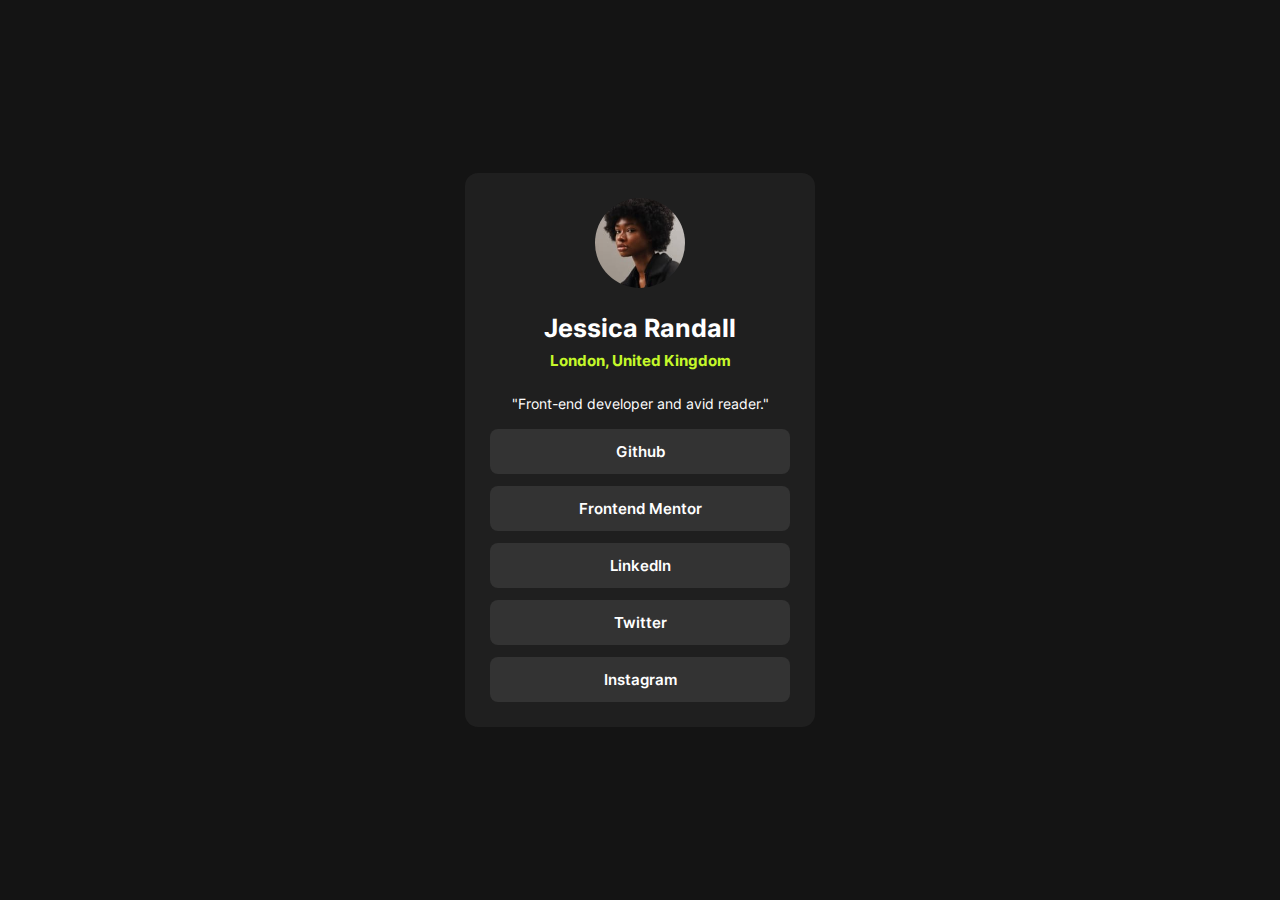
<file: index.html>
<!DOCTYPE html>
<html lang="en">
<head>
	<meta charset="UTF-8">
	<meta name="viewport" content="width=device-width, initial-scale=1.0">
	<link rel="stylesheet" href="./style.css">
	<title>Social links profile</title>
</head>
<body>
	<div class="container">
		<div class="info">
			<img src="./media/avatar-jessica.jpeg" alt="profile">
			<h1>Jessica Randall</h1>
			<p>London, United Kingdom</p>
			<p>"Front-end developer and avid reader."</p>
		</div>
		<div class="links">
			<a href="#">Github</a>
			<a href="#">Frontend Mentor</a>
			<a href="#">LinkedIn</a>
			<a href="#">Twitter</a>
			<a href="#">Instagram</a>
		</div>
	</div>
</body>
</html>
</file>
<file: style.css>
/*----------------------Fonts----------------------*/
@font-face {
	font-family: 'inter';
	src: url('./fonts/Inter-VariableFont_slnt\,wght.ttf');
}
/*-------------------------------------------------*/

/*----------------Global_variables----------------*/
:root {
	--White: hsl(0, 0%, 100%);
	--Green: hsl(75, 94%, 57%);
	--Grey_700: hsl(0, 0%, 20%);
	--Grey_800: hsl(0, 0%, 12%);
	--Grey_900: hsl(0, 0%, 8%);
}
/*------------------------------------------------*/

/*-------------------Global_rules------------------*/
* {
	margin: 0;
	padding: 0;
	box-sizing: border-box;
	font-family: 'inter';
	color: var(--White);
	text-align: center;
}
/*-------------------------------------------------*/


/*--------------Mobile_view_(default)--------------*/
body {
	height: 100svh;
	width: 100%;
	display: flex;
	flex-direction: column;
	justify-content: center;
	align-items: center;
	background-color: var(--Grey_900);
}

.container {
	width: 80%;
	max-width: 350px;
	background-color: var(--Grey_800);
	display: flex;
	flex-direction: column;
	align-items: center;
	padding: 25px;
	border-radius: 13px;
}

.info {
	display: flex;
	flex-direction: column;
	align-items: center;
	justify-content: space-between;
}

.info img {
	width: 90px;
	border-radius: 100%;
}

.info h1 {
	margin: 25px 0 8px;
	font-size: 25px;
}

.info p:first-of-type {
	color: var(--Green);
	font-weight: 700;
	font-size: 15px;
}

.info p:last-of-type {
	margin: 25px 0 5px;
	font-size: 14px;
}

.links {
	display: flex;
	width: 100%;
	flex-direction: column;
	align-items: center;
}

.links a {
	height: 45px;
	width: 100%;
	font-weight: 600;
	font-size: 15px;
	margin-top: 12px;
	border-radius: 8px;
	border: none;
	background-color: var(--Grey_700);
	text-decoration: none;
	display: flex;
	justify-content: center;
	align-items: center;
}

.links a:hover{
	background-color: var(--Green);
	color: var(--Grey_700);
}
/*-------------------------------------------------*/

/* -------------------51_area-------------------*/
@media (max-width: 300px)
{
	.container {
		position: relative;
		display: none;
	}

	body::before {
		position: absolute;
		content: '';
		background: url('./media/fin_ghadi.jpg') no-repeat center;
		top: 50%;
		left: 50%;
		transform: translate(-50%, -50%);
		height: 200px;
		width: 250px;
		background-size: cover;
	}
	
	body::after {
		position: absolute;
		content: "";
		width: 80%;
		text-align: center;
		font-size: 20px;
		font-weight: 600;
		top: 65%;
		left: 50%;
		transform: translate(-50%, -50%);
	}
}
/*----------------------------------------------- */
</file>
<file: code/style.css>
/*----------------------Fonts----------------------*/
@font-face {
	font-family: 'inter';
	src: url('../fonts/Inter-VariableFont_slnt\,wght.ttf');
}
/*-------------------------------------------------*/

/*----------------Global_variables----------------*/
:root {
	--White: hsl(0, 0%, 100%);
	--Green: hsl(75, 94%, 57%);
	--Grey_700: hsl(0, 0%, 20%);
	--Grey_800: hsl(0, 0%, 12%);
	--Grey_900: hsl(0, 0%, 8%);
}
/*------------------------------------------------*/

/*-------------------Global_rules------------------*/
* {
	margin: 0;
	padding: 0;
	box-sizing: border-box;
	font-family: 'inter';
	color: var(--White);
	text-align: center;
}
/*-------------------------------------------------*/


/*--------------Mobile_view_(default)--------------*/
body {
	height: 100svh;
	width: 100%;
	display: flex;
	flex-direction: column;
	justify-content: center;
	align-items: center;
	background-color: var(--Grey_900);
}

.container {
	width: 80%;
	max-width: 350px;
	background-color: var(--Grey_800);
	display: flex;
	flex-direction: column;
	align-items: center;
	padding: 25px;
	border-radius: 13px;
}

.info {
	display: flex;
	flex-direction: column;
	align-items: center;
	justify-content: space-between;
}

.info img {
	width: 90px;
	border-radius: 100%;
}

.info h1 {
	margin: 25px 0 8px;
	font-size: 25px;
}

.info p:first-of-type {
	color: var(--Green);
	font-weight: 700;
	font-size: 15px;
}

.info p:last-of-type {
	margin: 25px 0 5px;
	font-size: 14px;
}

.links {
	display: flex;
	width: 100%;
	flex-direction: column;
	align-items: center;
}

.links a {
	height: 45px;
	width: 100%;
	font-weight: 600;
	font-size: 15px;
	margin-top: 12px;
	border-radius: 8px;
	border: none;
	background-color: var(--Grey_700);
	text-decoration: none;
	display: flex;
	justify-content: center;
	align-items: center;
}

.links a:hover{
	background-color: var(--Green);
	color: var(--Grey_700);
}
/*-------------------------------------------------*/

/* -------------------51_area-------------------*/
@media (max-width: 300px)
{
	.container {
		position: relative;
		display: none;
	}

	body::before {
		position: absolute;
		content: '';
		background: url('../media/fin_ghadi.jpg') no-repeat center;
		top: 50%;
		left: 50%;
		transform: translate(-50%, -50%);
		height: 200px;
		width: 250px;
		background-size: cover;
	}
	
	body::after {
		position: absolute;
		content: "";
		width: 80%;
		text-align: center;
		font-size: 20px;
		font-weight: 600;
		top: 65%;
		left: 50%;
		transform: translate(-50%, -50%);
	}
}
/*----------------------------------------------- */
</file>
